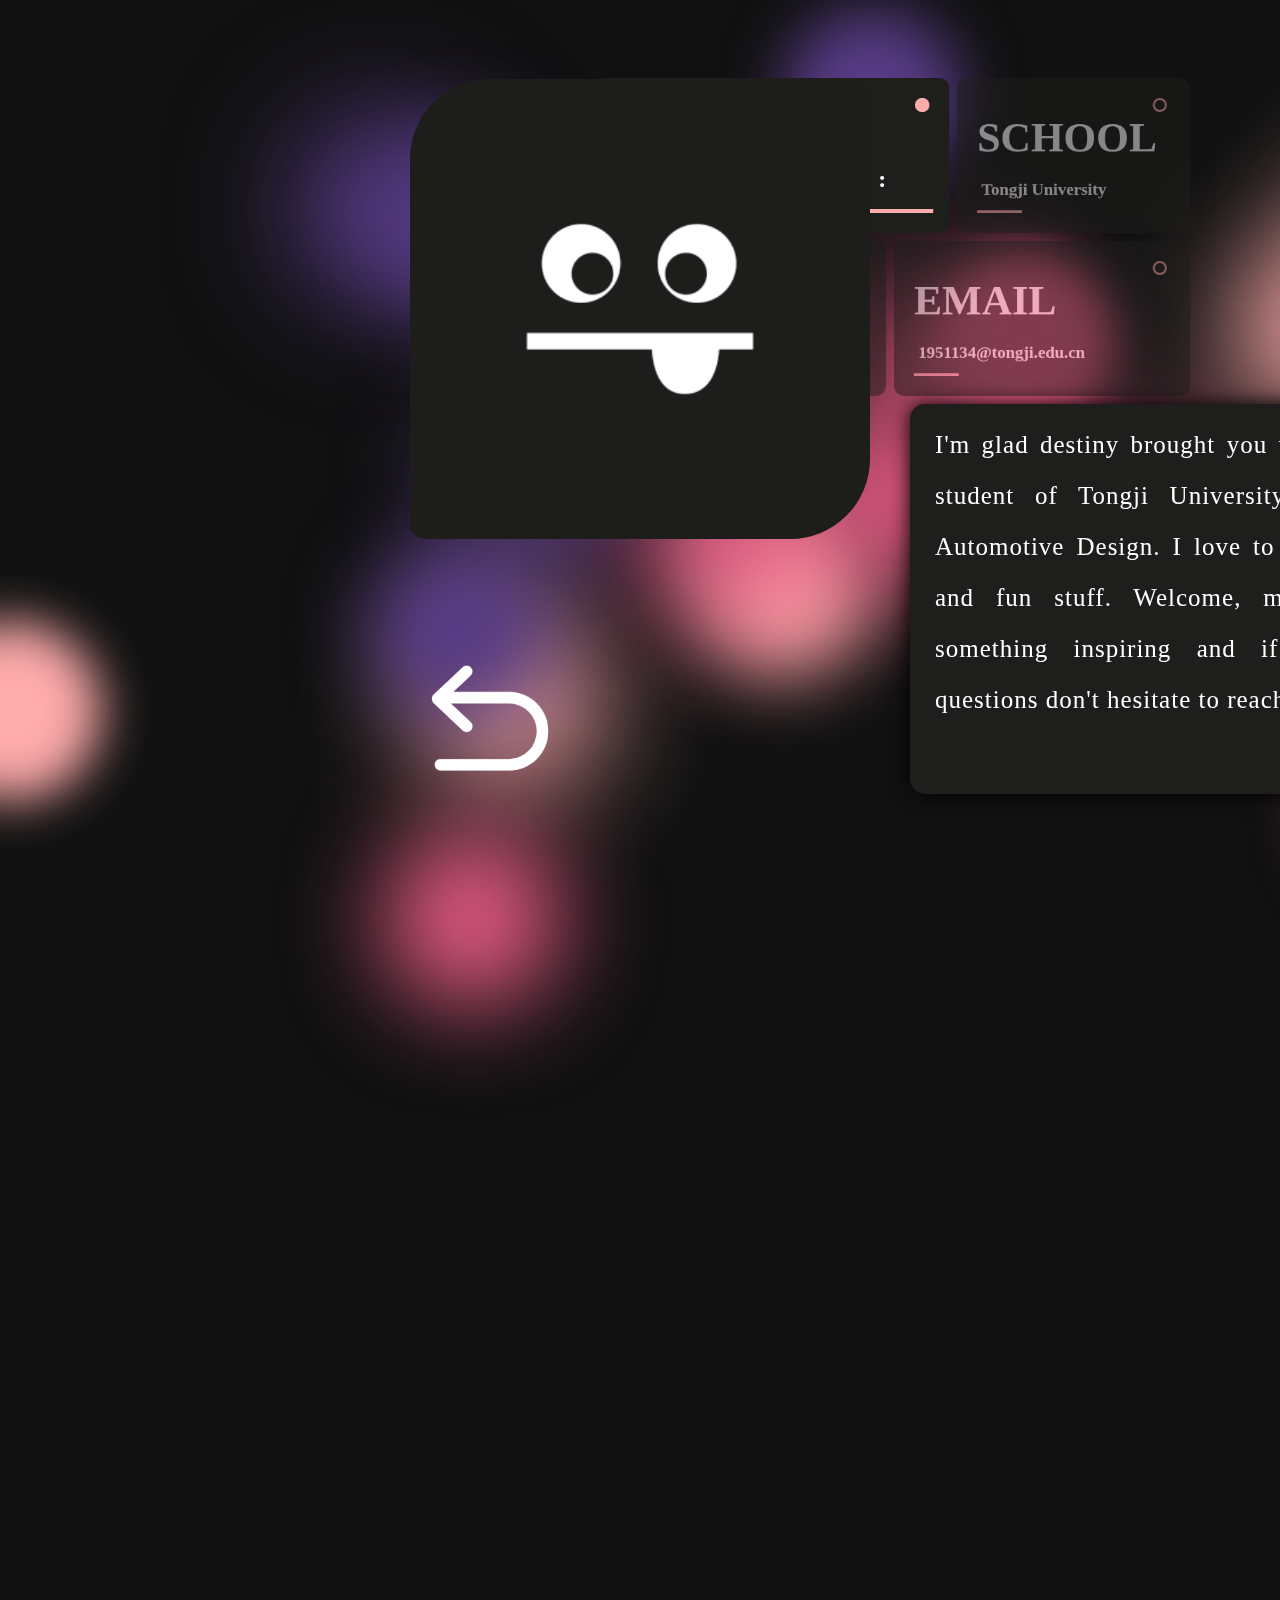
<file: Profile/profile.html>
<!DOCTYPE html>
<html lang="en">
<head>
    <meta charset="UTF-8">
    <meta http-equiv="X-UA-Compatible" content="IE=edge">
    <meta name="viewport" content="width=device-width, initial-scale=1.0">
    <title>Profile</title>
    <link rel="stylesheet" href="profile.css">
    <link rel="stylesheet" href="background2.css">
</head>
<body>
    <div class="background">
        <span></span>
        <span></span>
        <span></span>
        <span></span>
        <span></span>
        <span></span>
        <span></span>
        <span></span>
        <span></span>
        <span></span>
        <span></span>
        <span></span>
        <span></span>
        <span></span>
        <span></span>
        <span></span>
        <span></span>
        <span></span>
        <span></span>
        <span></span>
      </div>
    <div class="option-group">
        <div class="option-container">
      
          <input class="option-input" checked id="option-1" type="radio" name="options" />
          <input class="option-input" id="option-2" type="radio" name="options" />
          
          <label class="option" for="option-1">
            <span class="option__indicator"></span>
            <span class="option__label">
                DETAILS<sub>:</sub>
            </span>
          </label>
      
          <label class="option" for="option-2">
            <span class="option__indicator"></span>
            <span class="option__label">
              SCHOOL<sub>Tongji University</sub>
            </span>
          </label>
      
        </div>
      </div>
      <div class="option-group">
        <div class="option-container">
      
          <input class="option-input" id="option-3" type="radio" name="options" />
          <input class="option-input" id="option-4" type="radio" name="options" />
          
          <label class="option" for="option-3">
            <span class="option__indicator"></span>
            <span class="option__label">
              PHONE<sub>+86 18172300386</sub>
            </span>
          </label>
      
          <label class="option" for="option-4">
            <span class="option__indicator"></span>
            <span class="option__label">
              EMAIL<sub>1951134@tongji.edu.cn</sub>
            </span>
          </label>
      
        </div>
      </div>
      <div class="aa">
        <div class="bb">
            <span class="cc">I'm glad destiny brought you to my page. I'm a student of Tongji University, specializing in Automotive Design. I love to creating beautiful and fun stuff. Welcome, maybe you'll find something inspiring and if you have any questions don't hesitate to reach out. </span>
            <span class="dd">很高兴您能访问我的网页。我是一名来自同济大学的学生，主修汽车造型设计。我乐于创造美丽而有趣的事物。欢迎到来，或许您可以找到一些能够引起共鸣的东西。如果您有任何问题，请立马和我联系。</span>
        </div>
    </div>
     <img src="大头像.png" width="460" height="460">
    <div class="icon">
        <a href="javascript:;" onclick="javascript:history.back(-1)"><img src="返回.png" width="140" height="140"></a>
    
    </div>
</body>
</html>
</file>
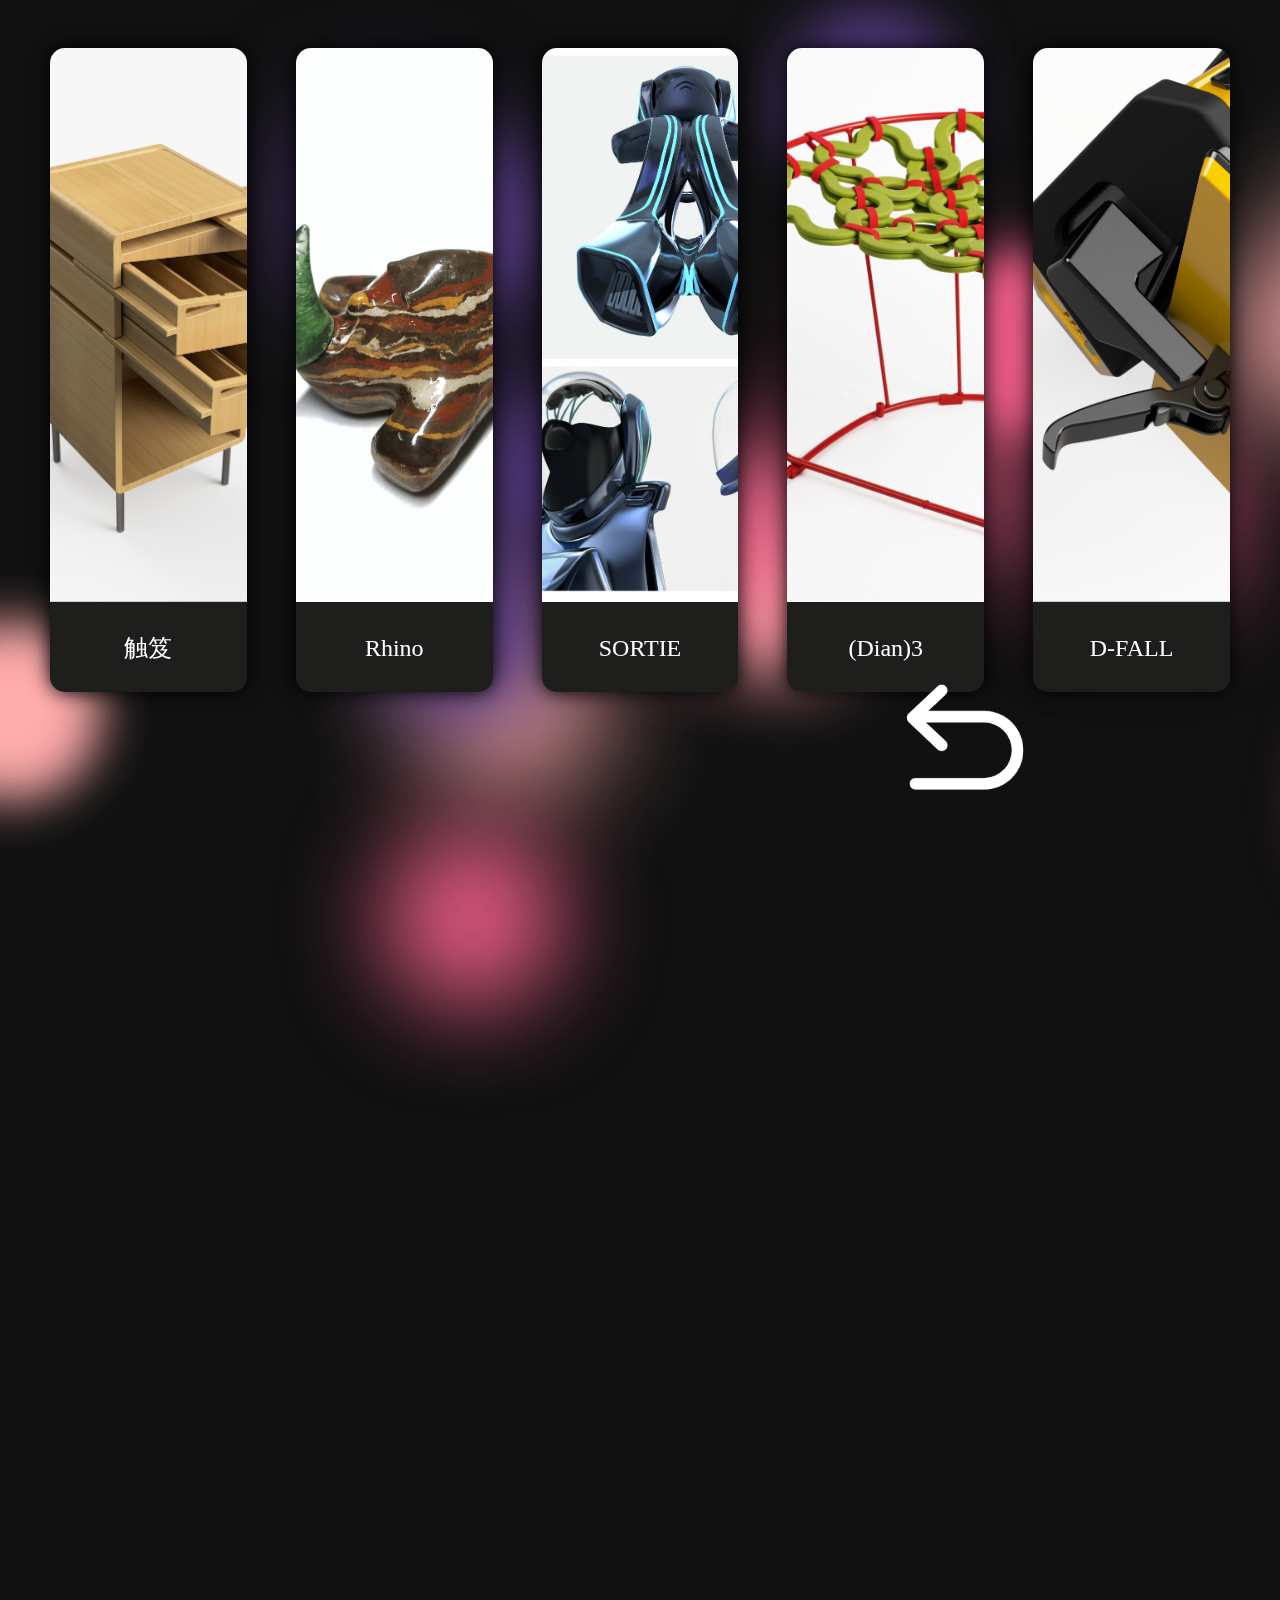
<file: Projects/project.html>
<!DOCTYPE html>
<html lang="en">
<head>
    <meta charset="UTF-8">
    <meta http-equiv="X-UA-Compatible" content="IE=edge">
    <meta name="viewport" content="width=device-width, initial-scale=1.0">
    <title>Document</title>
    <link rel="stylesheet" href="project.css">
    <link rel="stylesheet" href="background5.css">
</head>
<body>
    <div class="background">
        <span></span>
        <span></span>
        <span></span>
        <span></span>
        <span></span>
        <span></span>
        <span></span>
        <span></span>
        <span></span>
        <span></span>
        <span></span>
        <span></span>
        <span></span>
        <span></span>
        <span></span>
        <span></span>
        <span></span>
        <span></span>
        <span></span>
        <span></span>
      </div>
    <div class="container">
      <div class="box">
          <img src="适老化.png">
          <span>触笈</span>
        </div>
        <div class="box">
          <img src="犀牛.jpg">
          <span>Rhino</span>
        </div>
        <div class="box">
          <img src="载具.jpg">
          <span>SORTIE</span>
        </div>
        <div class="box">
          <img src="板凳.jpg">
          <span>(Dian)3</span>
        </div>
        <div class="box">
          <img src="呼吸.png">
          <span>D-FALL</span>
        </div>
      </div> 
      <div class="icon">
        <a href="javascript:;" onclick="javascript:history.back(-1)"><img src="返回.png" width="140" height="140"></a>    
    </div>
</body>
</html>
</file>
<file: Profile/profile.css>
html {
    background-color: rgb(17, 17, 17);
    font-size: 62.5%;
    height: 100%;
    display: flex;
  }
  body {
    width: 100%;
    margin: auto;
  }
  .option-group {
    width: 90%;
    max-width: 600px;
    height: 155px;
    position: relative;
    top: -830px;
    left: 250px;
    overflow: hidden;
    border-radius: 0.25em;
    font-size: 4rem;
    margin: 0.2em auto;
    transform: translateZ(0);
  }
  .option-container {
    display: flex;
    justify-content: center;
    align-items: stretch;
    width: 120%;
    height: 100%;
    margin: 0 -10%;
  }
  .option {
    overflow: hidden;
    flex: 1;
    display: block;
    padding: 0.5em;
    background: #1e1e1c;
    position: relative;
    margin: 0em;
    margin-right: 0.2em;
    border-radius: 0.25em;
    display: flex;
    justify-content: flex-end;
    align-items: flex-start;
    flex-direction: column;
    cursor: pointer;
    opacity: 0.5;
    transition-duration: 0.8s, 0.6s;
    transition-property: transform, opacity;
    transition-timing-function: cubic-bezier(0.98, 0, 0.22, 0.98), linear;
    will-change: transform, opacity;
  }
  .option:last-child {
    margin-right: 0;
  }
  .option__indicator {
    display: block;
    transform-origin: left bottom;
    transition: inherit;
    will-change: transform;
    position: absolute;
    top: 0.5em;
    right: 0.5em;
    left: 0.5em;
  }
  .option__indicator:before,
  .option__indicator:after {
    content: "";
    display: block;
    border: solid 2px #ffacac;
    border-radius: 50%;
    width: 0.25em;
    height: 0.25em;
    position: absolute;
    top: 0;
    right: 0;
  }
  .option__indicator:after {
    background: #ffacac;
    transform: scale(0);
    transition: inherit;
    will-change: transform;
  }
  .option-input {
    position: absolute;
    top: 0;
    z-index: -1;
    visibility: hidden;
  }
  .option__label {
    display: block;
    width: 100%;
    font-size: 1.5em;
    font-weight: bold;
    transform-origin: left bottom;
    transform: translateX(20%) scale(0.7);
    transition: inherit;
    will-change: transform;
    color: #fff;
  }
  .option__label sub {
    margin-left: 0.25em;
    font-size: 0.4em;
    display: inline-block;
    vertical-align: 0.3em;
  }
  .option__label:after {
    content: "";
    display: block;
    border: solid 2px #ffacac;
    width: 100%;
    transform-origin: 0 0;
    transform: scaleX(0.2);
    transition: inherit;
    will-change: transform;
  }
  .option:last-child .option__label {
    transform: translateX(0%) scale(0.7);
  }
  .option:last-child .option__indicator {
    transform: translateX(-20%);
  }
  .option-input:checked ~ .option {
    transform: translateX(-20%) translateX(0.2em);
  }
  .option-input:checked ~ .option .option__indicator {
    transform: translateX(0%);
  }
  .option-input:checked ~ .option .option__label {
    transform: translateX(40%) scale(0.7);
  }
  .option-input:first-child:checked ~ .option {
    transform: translateX(20%) translateX(-0.2em);
  }
  .option-input:first-child:checked ~ .option .option__indicator {
    transform: translateX(-40%);
  }
  .option-input:first-child:checked ~ .option .option__label {
    transform: translateX(0%) scale(0.7);
  }
  .option-input:nth-child(1):checked ~ .option:nth-of-type(1),
  .option-input:nth-child(2):checked ~ .option:nth-of-type(2) {
    opacity: 1;
  }
  .option-input:nth-child(1):checked ~ .option:nth-of-type(1) .option__indicator,
  .option-input:nth-child(2):checked ~ .option:nth-of-type(2) .option__indicator {
    transform: translateX(0);
  }
  .option-input:nth-child(1):checked ~ .option:nth-of-type(1) .option__indicator::after,
  .option-input:nth-child(2):checked ~ .option:nth-of-type(2) .option__indicator::after {
    transform: scale(1);
  }
  .option-input:nth-child(1):checked ~ .option:nth-of-type(1) .option__label,
  .option-input:nth-child(2):checked ~ .option:nth-of-type(2) .option__label,
  .option-input:nth-child(1):checked ~ .option:nth-of-type(1) .option__label::after,
  .option-input:nth-child(2):checked ~ .option:nth-of-type(2) .option__label::after {
    transform: scale(1);
  }
  .aa{
    position: relative;
    top: -830px;
    left: 910px;
}
.aa:hover .bb{
    transform: rotateY(180deg);
}
.bb{
    border-radius: 15px 15px 60px 15px;
    width: 600px;
    height: 390px;
    background-color: #1e1e1c;
    display: flex;
    justify-content: center;
    transform-style: preserve-3d;
    transition: 1.5s;
    box-shadow: 0 0 20px #000;
}
.cc,.dd{
    position: absolute;
    left:25px;
    top:15px;
    width: 550px;
    height: 400px;
    color: rgb(255,255,255);
    font-size: 2.5rem;
    line-height: 51px;
    letter-spacing: 1px;
    text-align:justify;
}
.cc{ 
    transform:translateZ(70px);
}
.dd{
    transform:translateZ(-70px) rotateY(180deg);
}
img {
    position: relative;
    top: -1545px;
    left: 410px;
    border-radius: 80px 15px;
}
.icon {
    position: relative;
    top: 110px; 
    left: 10px;
}
div img:hover{
    transform: scale(1.1);
}
</file>
<file: Profile/background2.css>
body {
    margin: 0;
    overflow: hidden;
  }
  
  .background {
    width: 100vw;
    height: 100vh;
  }
  
  .background span {
    width: 20vmin;
    height: 20vmin;
    border-radius: 20vmin;
    backface-visibility: hidden;
    position: absolute;
    animation-name: move;
    animation-duration: 6s;
    animation-timing-function: linear;
    animation-iteration-count: infinite;
  }
  .background span:nth-child(1) {
    color: #583c87;
    top: 43%;
    left: 63%;
    animation-duration: 13.7s;
    animation-delay: -10.5s;
    transform-origin: 25vw 9vh;
    box-shadow: -40vmin 0 11.5804457346vmin currentColor;
  }
  .background span:nth-child(2) {
    color: #e45a84;
    top: 28%;
    left: 45%;
    animation-duration: 11.2s;
    animation-delay: -12.3s;
    transform-origin: 25vw 1vh;
    box-shadow: 40vmin 0 5.1091176227vmin currentColor;
  }
  .background span:nth-child(3) {
    color: #583c87;
    top: 13%;
    left: 51%;
    animation-duration: 11s;
    animation-delay: -13.1s;
    transform-origin: 21vw 15vh;
    box-shadow: -40vmin 0 13.5468721187vmin currentColor;
  }
  .background span:nth-child(4) {
    color: #ffacac;
    top: 68%;
    left: 61%;
    animation-duration: 15.7s;
    animation-delay: -15.1s;
    transform-origin: 10vw -1vh;
    box-shadow: -40vmin 0 13.2936049953vmin currentColor;
  }
  .background span:nth-child(5) {
    color: #e45a84;
    top: 92%;
    left: 58%;
    animation-duration: 12s;
    animation-delay: -6.8s;
    transform-origin: -1vw 10vh;
    box-shadow: -40vmin 0 10.7100705589vmin currentColor;
  }
  .background span:nth-child(6) {
    color: #ffacac;
    top: 71%;
    left: 5%;
    animation-duration: 12s;
    animation-delay: -3.6s;
    transform-origin: 10vw -7vh;
    box-shadow: -40vmin 0 13.7655116075vmin currentColor;
  }
  .background span:nth-child(7) {
    color: #e45a84;
    top: 47%;
    left: 54%;
    animation-duration: 15.3s;
    animation-delay: -2.2s;
    transform-origin: -22vw 5vh;
    box-shadow: 40vmin 0 12.3734273291vmin currentColor;
  }
  .background span:nth-child(8) {
    color: #ffacac;
    top: 55%;
    left: 26%;
    animation-duration: 10.2s;
    animation-delay: -4.8s;
    transform-origin: -3vw 2vh;
    box-shadow: 40vmin 0 8.4858126983vmin currentColor;
  }
  .background span:nth-child(9) {
    color: #ffacac;
    top: 41%;
    left: 85%;
    animation-duration: 10.2s;
    animation-delay: -12.5s;
    transform-origin: 11vw -24vh;
    box-shadow: 40vmin 0 13.7113016054vmin currentColor;
  }
  .background span:nth-child(10) {
    color: #583c87;
    top: 15%;
    left: 57%;
    animation-duration: 10.8s;
    animation-delay: -8.8s;
    transform-origin: -7vw -22vh;
    box-shadow: -40vmin 0 9.484032543vmin currentColor;
  }
  .background span:nth-child(11) {
    color: #ffacac;
    top: 17%;
    left: 75%;
    animation-duration: 12.8s;
    animation-delay: -1.7s;
    transform-origin: -15vw 23vh;
    box-shadow: 40vmin 0 13.2021916636vmin currentColor;
  }
  .background span:nth-child(12) {
    color: #ffacac;
    top: 27%;
    left: 68%;
    animation-duration: 14.9s;
    animation-delay: -15.8s;
    transform-origin: 8vw -12vh;
    box-shadow: 40vmin 0 12.8499223395vmin currentColor;
  }
  .background span:nth-child(13) {
    color: #e45a84;
    top: 45%;
    left: 35%;
    animation-duration: 10.5s;
    animation-delay: -11.6s;
    transform-origin: -18vw -3vh;
    box-shadow: 40vmin 0 11.2840877968vmin currentColor;
  }
  .background span:nth-child(14) {
    color: #ffacac;
    top: 69%;
    left: 22%;
    animation-duration: 12.7s;
    animation-delay: -1.9s;
    transform-origin: 8vw 13vh;
    box-shadow: -40vmin 0 5.4470806405vmin currentColor;
  }
  .background span:nth-child(15) {
    color: #e45a84;
    top: 49%;
    left: 22%;
    animation-duration: 13.6s;
    animation-delay: -8.8s;
    transform-origin: 20vw 3vh;
    box-shadow: 40vmin 0 12.3853299922vmin currentColor;
  }
  .background span:nth-child(16) {
    color: #583c87;
    top: 1%;
    left: 33%;
    animation-duration: 11.2s;
    animation-delay: -11.3s;
    transform-origin: -18vw 8vh;
    box-shadow: 40vmin 0 6.5675767426vmin currentColor;
  }
  .background span:nth-child(17) {
    color: #e45a84;
    top: 31%;
    left: 39%;
    animation-duration: 14.7s;
    animation-delay: -0.5s;
    transform-origin: -13vw -18vh;
    box-shadow: 40vmin 0 13.6779043237vmin currentColor;
  }
  .background span:nth-child(18) {
    color: #583c87;
    top: 37%;
    left: 4%;
    animation-duration: 14.4s;
    animation-delay: -14.3s;
    transform-origin: 5vw -11vh;
    box-shadow: -40vmin 0 10.0660983823vmin currentColor;
  }
  .background span:nth-child(19) {
    color: #583c87;
    top: 60%;
    left: 57%;
    animation-duration: 14s;
    animation-delay: -10.6s;
    transform-origin: 2vw -20vh;
    box-shadow: -40vmin 0 8.8727939109vmin currentColor;
  }
  .background span:nth-child(20) {
    color: #e45a84;
    top: 79%;
    left: 76%;
    animation-duration: 10.7s;
    animation-delay: -7.2s;
    transform-origin: -22vw 8vh;
    box-shadow: 40vmin 0 8.688713257vmin currentColor;
  }
  
  @keyframes move {
    100% {
      transform: translate3d(0, 0, 1px) rotate(360deg);
    }
  }
</file>
<file: Projects/project.css>
.container {
    display: flex;
    width: 100%;
    padding: 10% 2%;
    box-sizing: border-box;
    height: 100vh;
    position: relative;
    top: -980px;
  }
  
  .box {
    flex: 1;
    overflow: hidden;
    transition: .5s;
    margin: 0 2%;
    box-shadow: 0 0px 20px #000;
    line-height: 0;
    border-radius: 15px;
    background-color: #1e1e1c;
  }
  
  .box > img {
    width: 150%;
    height: calc(100% - 10vh);
    object-fit: cover; 
    transition: .5s;
  }
  
  .box > span {
    font-size: 1.5rem;
    display: block;
    text-align: center;
    height: 10vh;
    line-height: 2.6;
    color: rgb(255,255,255);
    position: relative;
    top: 15px;
  }
  
  .box:hover { flex: 1 1 50%; }
  .box:hover > img {
    width: 100%;
    height: 100%;
  }
  .icon {
    position: relative;
    top: -1130px; 
    left: 895px;
}
div img:hover{
    transform: scale(1.1);
}
</file>
<file: Projects/background5.css>
body {
    margin: 0;
    overflow: hidden;
    background-color: rgb(17, 17, 17);
  }
  
  .background {
    width: 100vw;
    height: 100vh;
  }
  
  .background span {
    width: 20vmin;
    height: 20vmin;
    border-radius: 20vmin;
    backface-visibility: hidden;
    position: absolute;
    animation-name: move;
    animation-duration: 6s;
    animation-timing-function: linear;
    animation-iteration-count: infinite;
  }
  .background span:nth-child(1) {
    color: #583c87;
    top: 43%;
    left: 63%;
    animation-duration: 13.7s;
    animation-delay: -10.5s;
    transform-origin: 25vw 9vh;
    box-shadow: -40vmin 0 11.5804457346vmin currentColor;
  }
  .background span:nth-child(2) {
    color: #e45a84;
    top: 28%;
    left: 45%;
    animation-duration: 11.2s;
    animation-delay: -12.3s;
    transform-origin: 25vw 1vh;
    box-shadow: 40vmin 0 5.1091176227vmin currentColor;
  }
  .background span:nth-child(3) {
    color: #583c87;
    top: 13%;
    left: 51%;
    animation-duration: 11s;
    animation-delay: -13.1s;
    transform-origin: 21vw 15vh;
    box-shadow: -40vmin 0 13.5468721187vmin currentColor;
  }
  .background span:nth-child(4) {
    color: #ffacac;
    top: 68%;
    left: 61%;
    animation-duration: 15.7s;
    animation-delay: -15.1s;
    transform-origin: 10vw -1vh;
    box-shadow: -40vmin 0 13.2936049953vmin currentColor;
  }
  .background span:nth-child(5) {
    color: #e45a84;
    top: 92%;
    left: 58%;
    animation-duration: 12s;
    animation-delay: -6.8s;
    transform-origin: -1vw 10vh;
    box-shadow: -40vmin 0 10.7100705589vmin currentColor;
  }
  .background span:nth-child(6) {
    color: #ffacac;
    top: 71%;
    left: 5%;
    animation-duration: 12s;
    animation-delay: -3.6s;
    transform-origin: 10vw -7vh;
    box-shadow: -40vmin 0 13.7655116075vmin currentColor;
  }
  .background span:nth-child(7) {
    color: #e45a84;
    top: 47%;
    left: 54%;
    animation-duration: 15.3s;
    animation-delay: -2.2s;
    transform-origin: -22vw 5vh;
    box-shadow: 40vmin 0 12.3734273291vmin currentColor;
  }
  .background span:nth-child(8) {
    color: #ffacac;
    top: 55%;
    left: 26%;
    animation-duration: 10.2s;
    animation-delay: -4.8s;
    transform-origin: -3vw 2vh;
    box-shadow: 40vmin 0 8.4858126983vmin currentColor;
  }
  .background span:nth-child(9) {
    color: #ffacac;
    top: 41%;
    left: 85%;
    animation-duration: 10.2s;
    animation-delay: -12.5s;
    transform-origin: 11vw -24vh;
    box-shadow: 40vmin 0 13.7113016054vmin currentColor;
  }
  .background span:nth-child(10) {
    color: #583c87;
    top: 15%;
    left: 57%;
    animation-duration: 10.8s;
    animation-delay: -8.8s;
    transform-origin: -7vw -22vh;
    box-shadow: -40vmin 0 9.484032543vmin currentColor;
  }
  .background span:nth-child(11) {
    color: #ffacac;
    top: 17%;
    left: 75%;
    animation-duration: 12.8s;
    animation-delay: -1.7s;
    transform-origin: -15vw 23vh;
    box-shadow: 40vmin 0 13.2021916636vmin currentColor;
  }
  .background span:nth-child(12) {
    color: #ffacac;
    top: 27%;
    left: 68%;
    animation-duration: 14.9s;
    animation-delay: -15.8s;
    transform-origin: 8vw -12vh;
    box-shadow: 40vmin 0 12.8499223395vmin currentColor;
  }
  .background span:nth-child(13) {
    color: #e45a84;
    top: 45%;
    left: 35%;
    animation-duration: 10.5s;
    animation-delay: -11.6s;
    transform-origin: -18vw -3vh;
    box-shadow: 40vmin 0 11.2840877968vmin currentColor;
  }
  .background span:nth-child(14) {
    color: #ffacac;
    top: 69%;
    left: 22%;
    animation-duration: 12.7s;
    animation-delay: -1.9s;
    transform-origin: 8vw 13vh;
    box-shadow: -40vmin 0 5.4470806405vmin currentColor;
  }
  .background span:nth-child(15) {
    color: #e45a84;
    top: 49%;
    left: 22%;
    animation-duration: 13.6s;
    animation-delay: -8.8s;
    transform-origin: 20vw 3vh;
    box-shadow: 40vmin 0 12.3853299922vmin currentColor;
  }
  .background span:nth-child(16) {
    color: #583c87;
    top: 1%;
    left: 33%;
    animation-duration: 11.2s;
    animation-delay: -11.3s;
    transform-origin: -18vw 8vh;
    box-shadow: 40vmin 0 6.5675767426vmin currentColor;
  }
  .background span:nth-child(17) {
    color: #e45a84;
    top: 31%;
    left: 39%;
    animation-duration: 14.7s;
    animation-delay: -0.5s;
    transform-origin: -13vw -18vh;
    box-shadow: 40vmin 0 13.6779043237vmin currentColor;
  }
  .background span:nth-child(18) {
    color: #583c87;
    top: 37%;
    left: 4%;
    animation-duration: 14.4s;
    animation-delay: -14.3s;
    transform-origin: 5vw -11vh;
    box-shadow: -40vmin 0 10.0660983823vmin currentColor;
  }
  .background span:nth-child(19) {
    color: #583c87;
    top: 60%;
    left: 57%;
    animation-duration: 14s;
    animation-delay: -10.6s;
    transform-origin: 2vw -20vh;
    box-shadow: -40vmin 0 8.8727939109vmin currentColor;
  }
  .background span:nth-child(20) {
    color: #e45a84;
    top: 79%;
    left: 76%;
    animation-duration: 10.7s;
    animation-delay: -7.2s;
    transform-origin: -22vw 8vh;
    box-shadow: 40vmin 0 8.688713257vmin currentColor;
  }
  
  @keyframes move {
    100% {
      transform: translate3d(0, 0, 1px) rotate(360deg);
    }
  }
</file>
